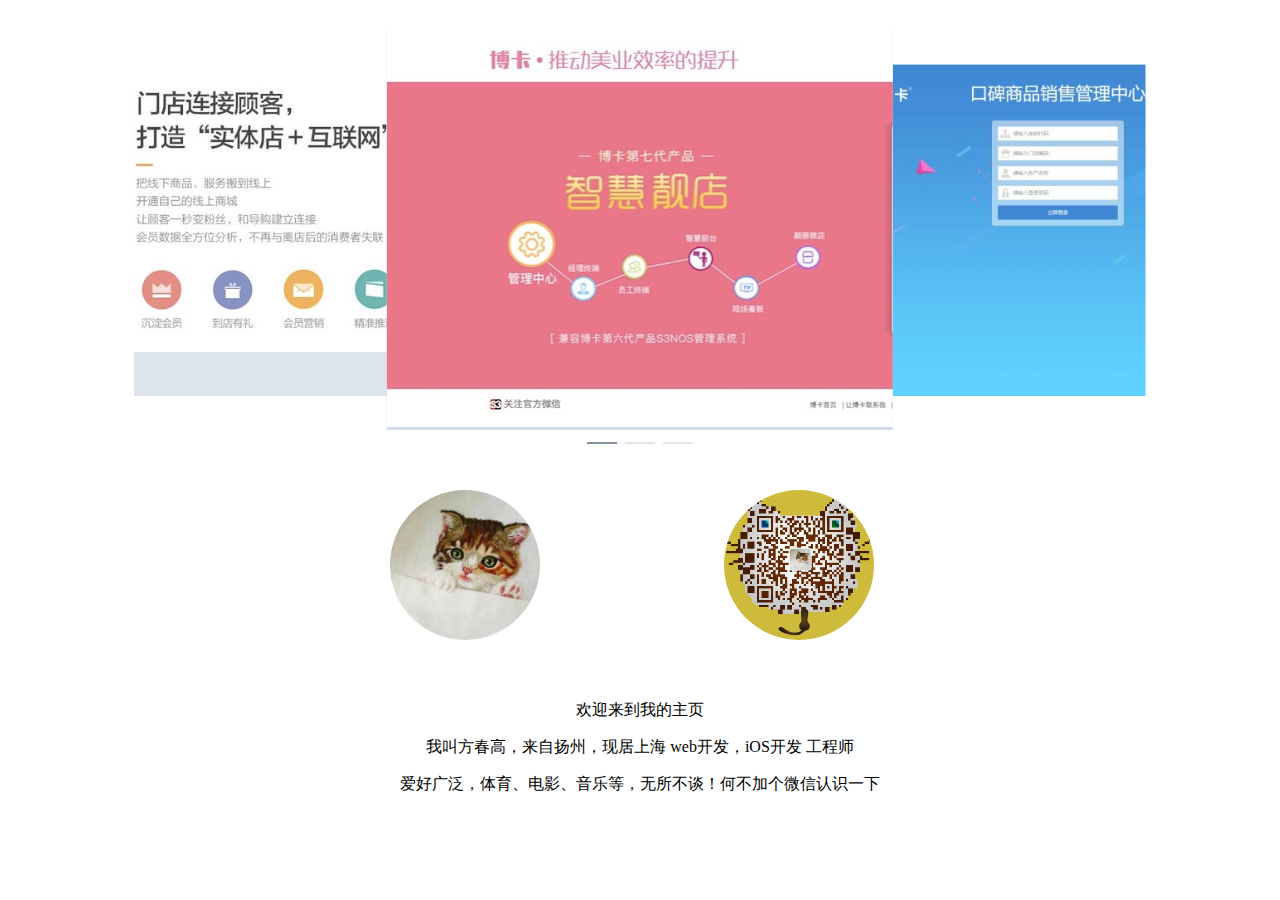
<file: index.html>
<!DOCTYPE html><html><head><meta charset=utf-8><title>my-project</title><script src=./static/fang.js type=text/javascript charset=utf-8></script><script src=./static/eventmodel.js type=text/javascript charset=utf-8></script><link rel=stylesheet href=http://cdn.static.runoob.com/libs/bootstrap/3.3.7/css/bootstrap.min.css><script src=http://cdn.static.runoob.com/libs/jquery/2.1.1/jquery.min.js></script><script src=http://cdn.static.runoob.com/libs/bootstrap/3.3.7/js/bootstrap.min.js></script><link href=/static/css/app.921f99bc9096e7e787bb7d2a7541c62d.css rel=stylesheet></head><body><div id=app></div><script type=text/javascript src=/static/js/manifest.8aac76b0138ab56cf329.js></script><script type=text/javascript src=/static/js/vendor.7ecaee62ab811f1eebfa.js></script><script type=text/javascript src=/static/js/app.0664512ab27b7cf757e8.js></script><script type=text/javascript src=/static/js/jquery.min.js></script></body></html><style type=text/css>* {
		/*background-color: #EFF2F7;*/
	}</style>
</file>
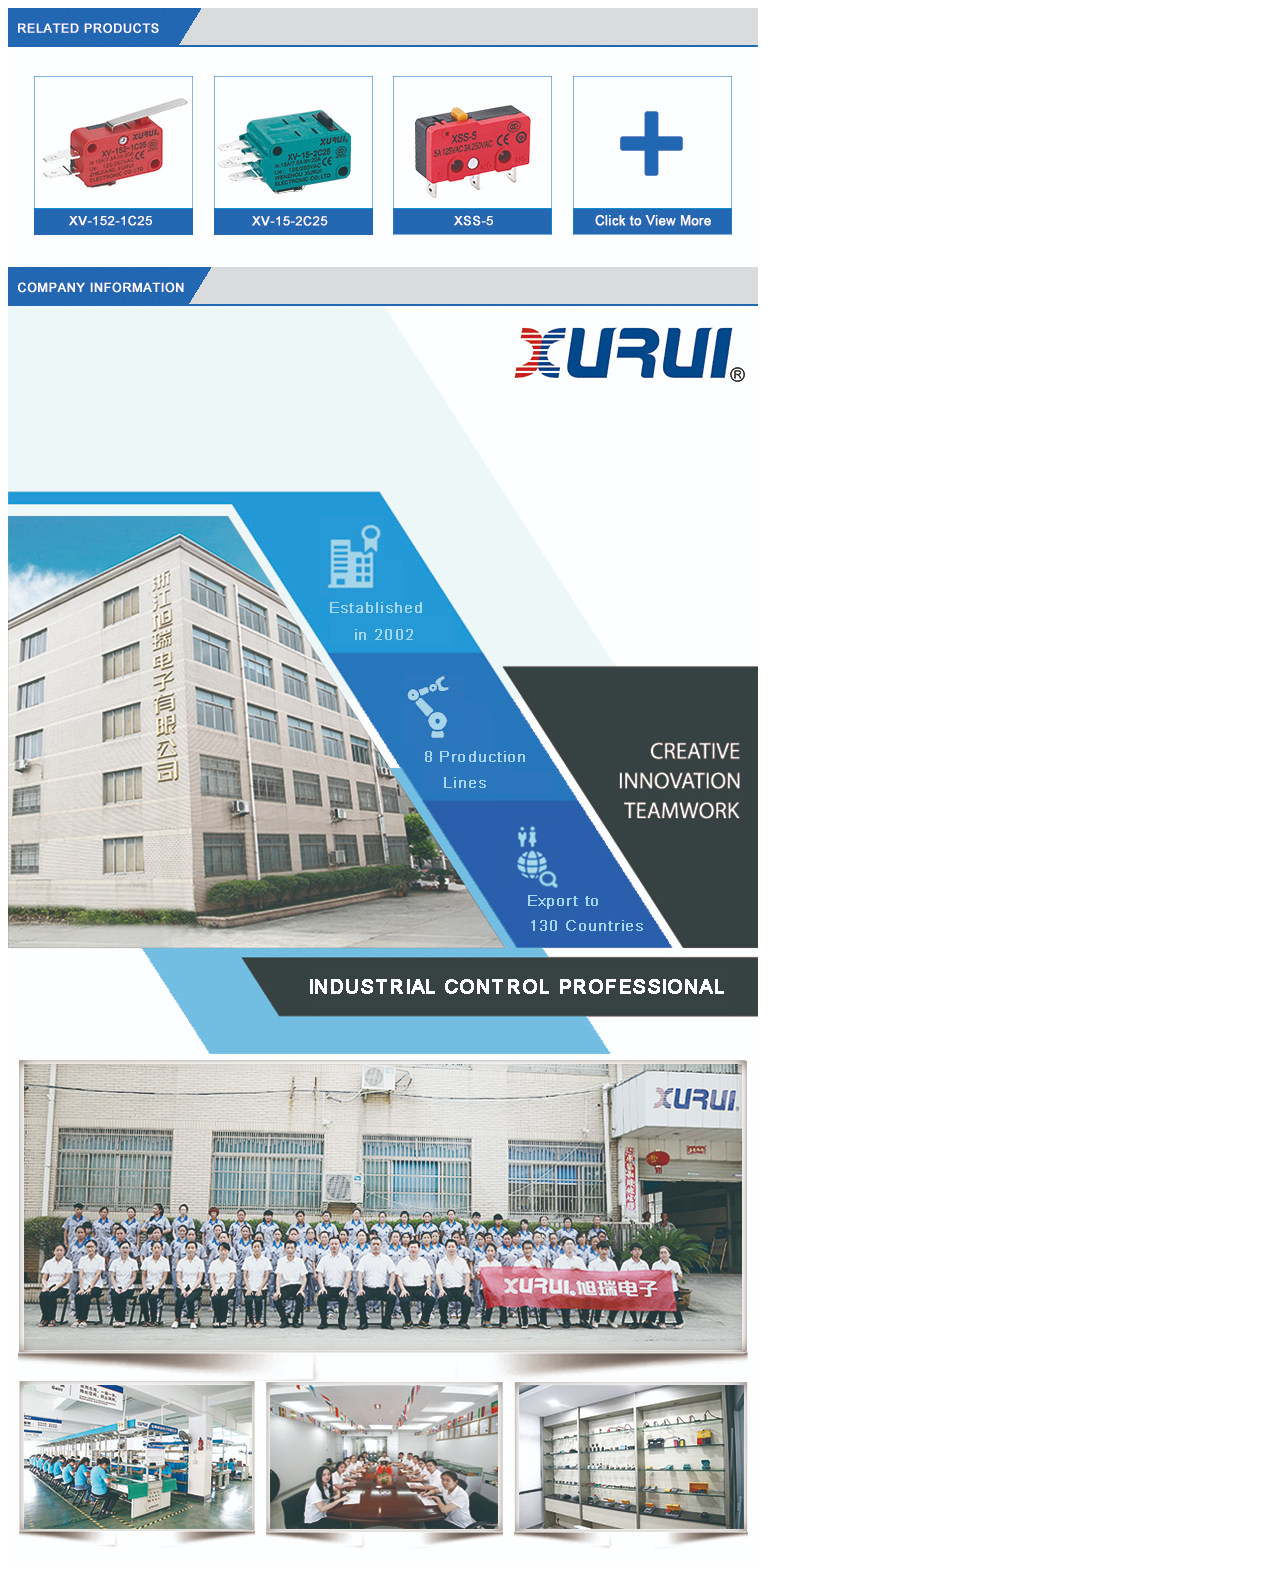
<file: demo/demo.html>
<!DOCTYPE html>
<html lang="en">
<head>
	<meta charset="UTF-8">
	<title>demo</title>
</head>
<body>

<img
src="./111.jpg"
border="0" usemap="#planetmap"
alt="Planets" />

<map name="planetmap" id="planetmap">





<area
shape="rect"
coords="27,68,186,228"
href ="https://www.alibaba.com/product-detail/Lever-type-microswitches-with-UL-15A_1316866676.html?spm=a2747.manage.list.97.55de71d21XcRZL
target ="_blank"
 />

<area
shape="rect"
coords="211,68,366,228"
href ="https://www.alibaba.com/product-detail/combination-switch-15a-double-micro-switches_60247982188.html?spm=a2747.manage.list.139.55de71d21XcRZL"
target ="_blank"
 />

<area
shape="rect"
coords="386,68,545,228"
href ="https://www.alibaba.com/product-detail/5a-125-vac-push-botton-micro_1981420532.html?spm=a2747.manage.list.163.55de71d21XcRZL"
target ="_blank"
 />

<area
shape="rect"
coords="564,68,712,228"
href ="https://chinaxurui.en.alibaba.com/productgrouplist-200153749/Micro_Switches.html?spm=a2700.8304367.prup15aafb.2.d7b52298KMCwpn"
target ="_blank"
 />

</map>

</body>
</html>
</file>
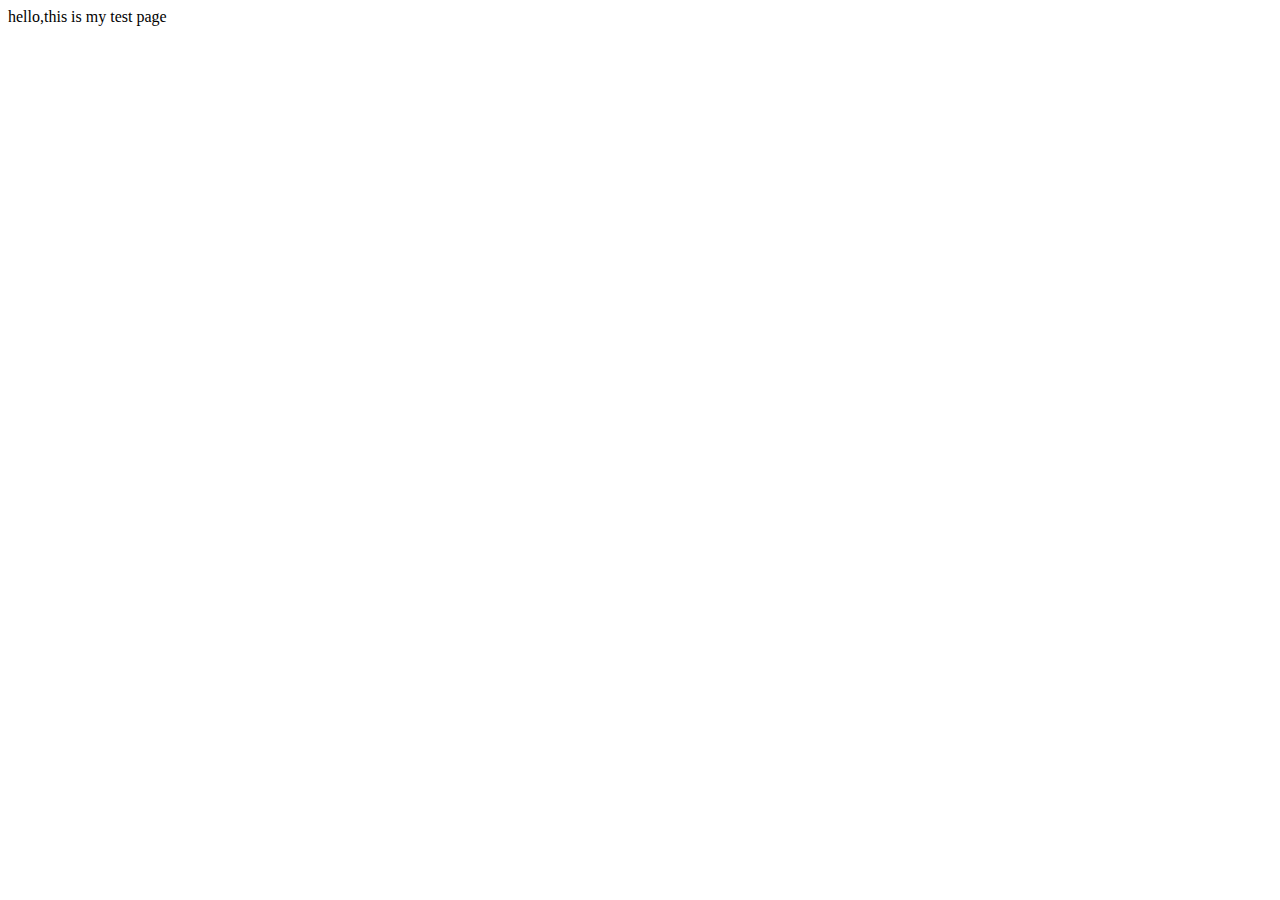
<file: test/test.html>
<!DOCTYPE html>
<html>
  <head>
    <meta charset="utf-8">
    <meta http-equiv="X-UA-Compatible" content="ie=edge">
    <meta name="google" value="notranslate">
    <title>test</title>
    <link rel="icon" href="http://public.entservice.com/qfx.ico" type="image/x-icon" />

    hello,this is my test page

  </head>
  <body>
    <div id="app"></div>
    <!-- built files will be auto injected -->
  </body>
</html>
</file>
